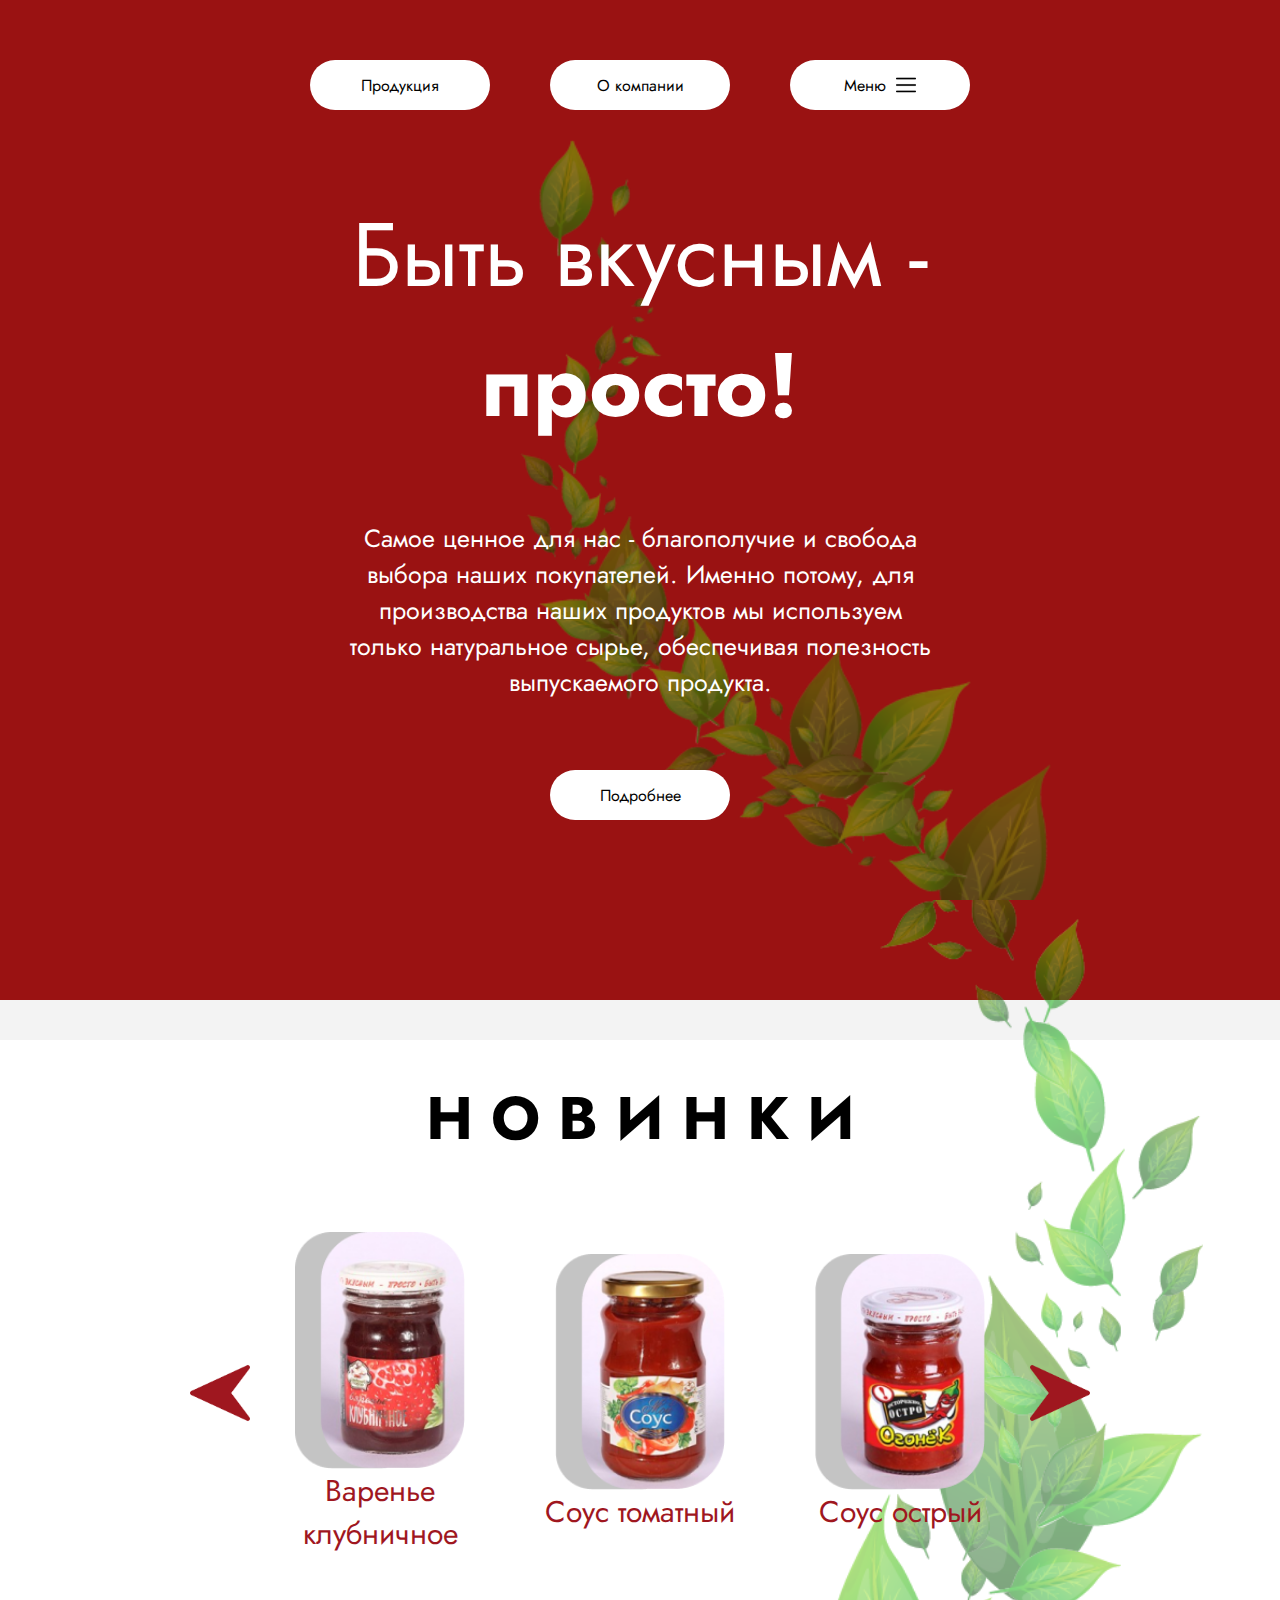
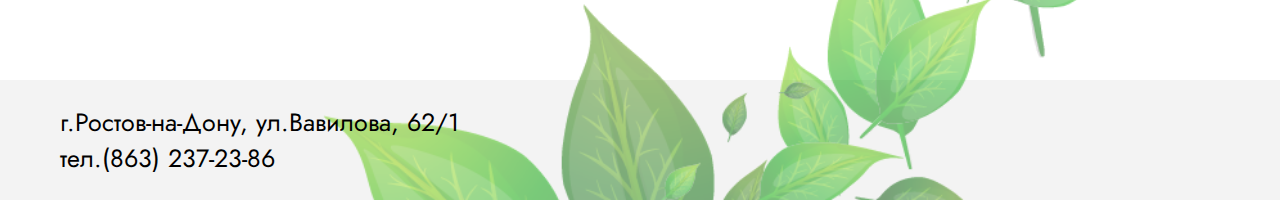
<file: index.html>
<!DOCTYPE html>
<html lang="en">
<head>
    <meta charset="UTF-8">
    <meta http-equiv="X-UA-Compatible" content="IE=edge">
    <meta name="viewport" content="width=device-width, initial-scale=1.0">
    <title>Кетчуп</title>
    <link rel="preconnect" href="https://fonts.gstatic.com">
    <link href="https://fonts.googleapis.com/css2?family=Jost&display=swap" rel="stylesheet"> 
    <link rel="stylesheet" href="css/repeat.css">
    <link rel="stylesheet" href="css/main.css">
</head>
<body>
    <div class="b_1">
        <div class="l"></div>
        <nav>
            <ul>
                <li>
                    <a href="souses.html">
                        <div class="btn">Продукция</div>
                    </a>
                </li>
                <li>
                    <a href="info.html">
                        <div class="btn">О компании</div>
                    </a>
                </li>
                <li>
                    <a href="">
                        <div class="btn">
                            Меню
                            <img src="images/menu.png" alt="">
                        </div>
                    </a>
                </li>
            </ul>
        </nav>
        <div class="block">
            <span>Быть вкусным - <br><b>просто!</b></span>
            <p>Самое ценное для нас - благополучие и свобода выбора наших покупателей. Именно потому, для производства наших продуктов мы используем только натуральное сырье, обеспечивая полезность выпускаемого продукта.</p>
            <a href="#down"><div class="btn btn-4">Подробнее</div></a>
        </div>
        <img src="images/5.png" alt="" class="list-1">
    </div>
    <div id='down' class="b_2">
        <div>
            <div class="red_line"></div>
            <div class="gray_line"></div>
        </div>
        <div class="news">
            <h1>Н О В И Н К И</h1>
            <div class="slider">
                <img src="images/arrow.png" class="a_l" alt="">
                <a href="sous1.html"><div class="s"><img src="images/2.png" alt=""><span>Варенье клубничное</span></div></a>
                <a href="sous2.html"><div class="s"><img src="images/3.png" alt=""><span>Соус томатный</span></div></a>
                <a href="sous3.html"><div class="s"><img src="images/4.png" alt=""><span>Соус острый</span></div></a>
                <img src="images/arrow.png" alt="">
            </div>
        </div>
        <div class="footer">
            <p>
                г.Ростов-на-Дону, ул.Вавилова, 62/1
                <br>   
                тел.(863) 237-23-86
            </p>
        </div>
        <img src="images/6.png" alt="" class="list-2">
    </div>
</body>
</html>
</file>
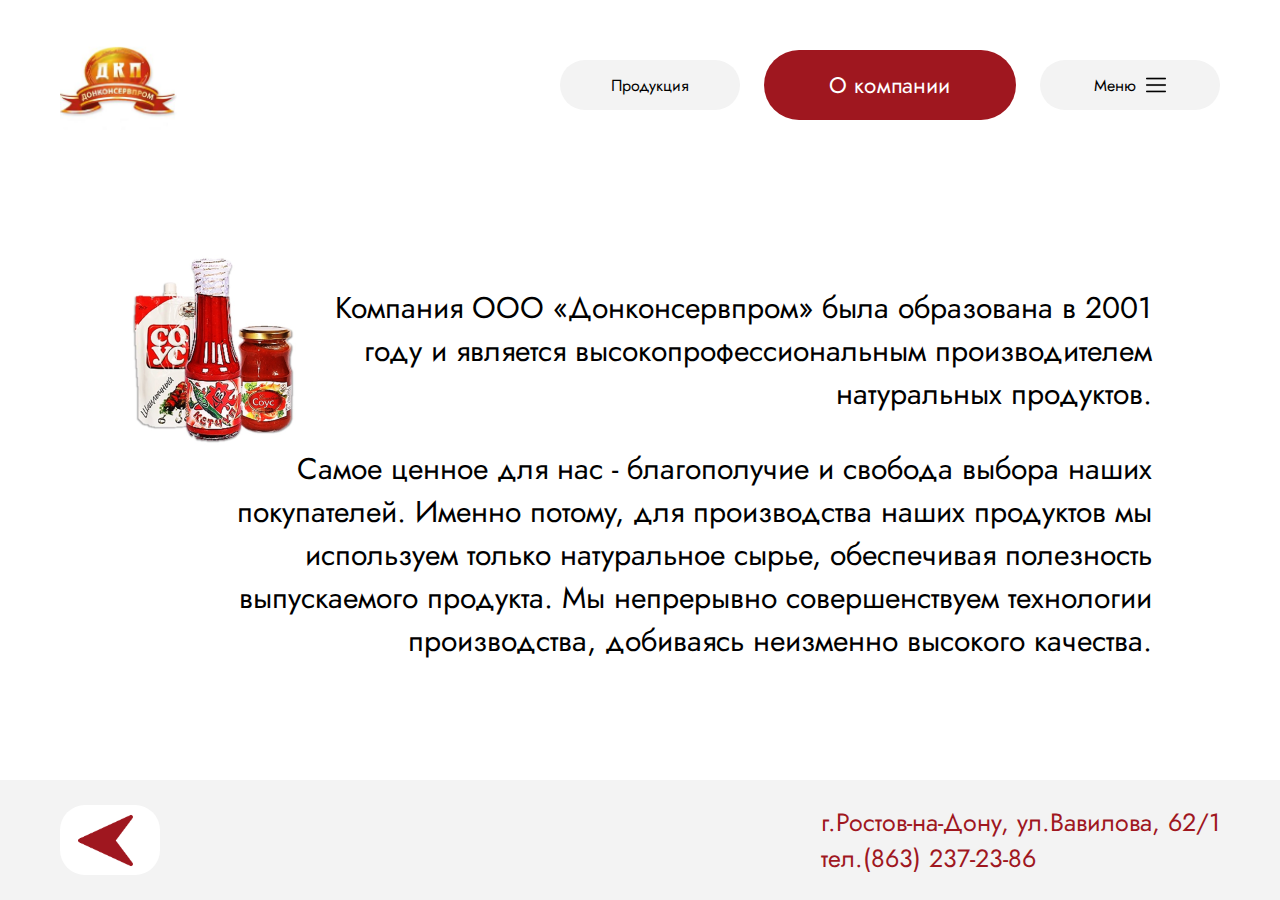
<file: info.html>
<!DOCTYPE html>
<html lang="en">
<head>
    <meta charset="UTF-8">
    <meta http-equiv="X-UA-Compatible" content="IE=edge">
    <meta name="viewport" content="width=device-width, initial-scale=1.0">
    <link rel="preconnect" href="https://fonts.gstatic.com">
    <link href="https://fonts.googleapis.com/css2?family=Jost&display=swap" rel="stylesheet"> 
    <link rel="stylesheet" href="css/repeat.css">
    <link rel="stylesheet" href="css/souses.css">
    <link rel="stylesheet" href="css/souses2.css">
    <link rel="stylesheet" href="css/info.css">
    <title>О компании</title>
</head>
<body>
    <header>
        <a href="index.html"><img src="images/7.png" alt=""></a>
        <nav>
            <ul>
                <li>
                    <a href="souses.html">
                        <div class="btn">Продукция</div>
                    </a>
                </li>
                <li>
                    <a href="info.html">
                        <div class="red btn">О компании</div>
                    </a>
                </li>
                <li>
                    <a href="">
                        <div class="btn">
                            Меню
                            <img src="images/menu.png" alt="">
                        </div>
                    </a>
                </li>
            </ul>
        </nav>
    </header>
    <div class="info">
        <div>
            <img src="images/18.png" alt="">
            <p>
                Компания ООО «Донконсервпром» была образована в 2001 году 
                и является высокопрофессиональным производителем 
                натуральных продуктов.
            </p>
        </div>
        <p>
            Самое ценное для нас - благополучие и свобода выбора наших покупателей. Именно потому, для производства наших продуктов мы используем только натуральное сырье, обеспечивая полезность выпускаемого продукта.
            Мы непрерывно совершенствуем технологии производства, добиваясь неизменно высокого качества.
        </p>
    </div>
    <div class="footer">
        <a href="index.html"><span class="white btn"><img src="images/arrow.png" alt=""></span></a>
        <p>
            г.Ростов-на-Дону, ул.Вавилова, 62/1
            <br>   
            тел.(863) 237-23-86
        </p>
    </div>
</body>
</html>
</file>
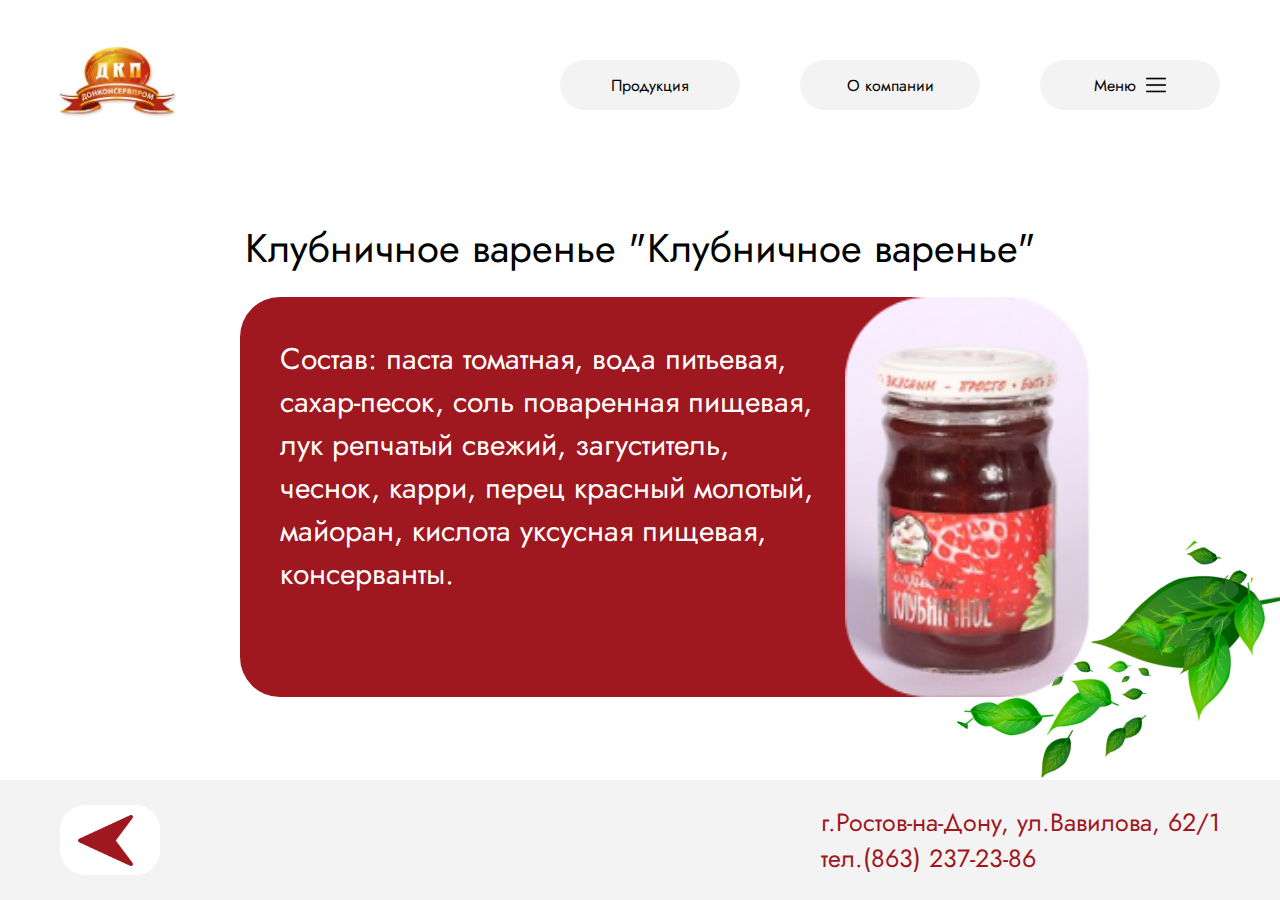
<file: sous1.html>
<!DOCTYPE html>
<html lang="en">
<head>
    <meta charset="UTF-8">
    <meta http-equiv="X-UA-Compatible" content="IE=edge">
    <meta name="viewport" content="width=device-width, initial-scale=1.0">
    <link rel="preconnect" href="https://fonts.gstatic.com">
    <link href="https://fonts.googleapis.com/css2?family=Jost&display=swap" rel="stylesheet"> 
    <link rel="stylesheet" href="css/repeat.css">
    <link rel="stylesheet" href="css/souses.css">
    <title>Варенье клубничное</title>
</head>
<body>
    <header>
        <a href="index.html"><img src="images/7.png" alt=""></a>
        <nav>
            <ul>
                <li>
                    <a href="souses.html">
                        <div class="btn">Продукция</div>
                    </a>
                </li>
                <li>
                    <a href="info.html">
                        <div class="btn">О компании</div>
                    </a>
                </li>
                <li>
                    <a href="">
                        <div class="btn">
                            Меню
                            <img src="images/menu.png" alt="">
                        </div>
                    </a>
                </li>
            </ul>
        </nav>
    </header>
    <main>
        <p>Клубничное варенье "Клубничное варенье"</p>
        <div>
            <p>Состав: паста томатная, вода питьевая, сахар-песок, соль поваренная пищевая, лук репчатый свежий, загуститель, чеснок, карри, перец красный молотый, майоран, кислота уксусная пищевая, консерванты.</p>
            <img src="images/10.png" alt="">
        </div>
    </main>
    <img class='list' src="images/11.png" alt="">
    <div class="footer">
        <a href="index.html"><span class="white btn"><img src="images/arrow.png" alt=""></span></a>
        <p>
            г.Ростов-на-Дону, ул.Вавилова, 62/1
            <br>   
            тел.(863) 237-23-86
        </p>
    </div>
</body>
</html>
</file>
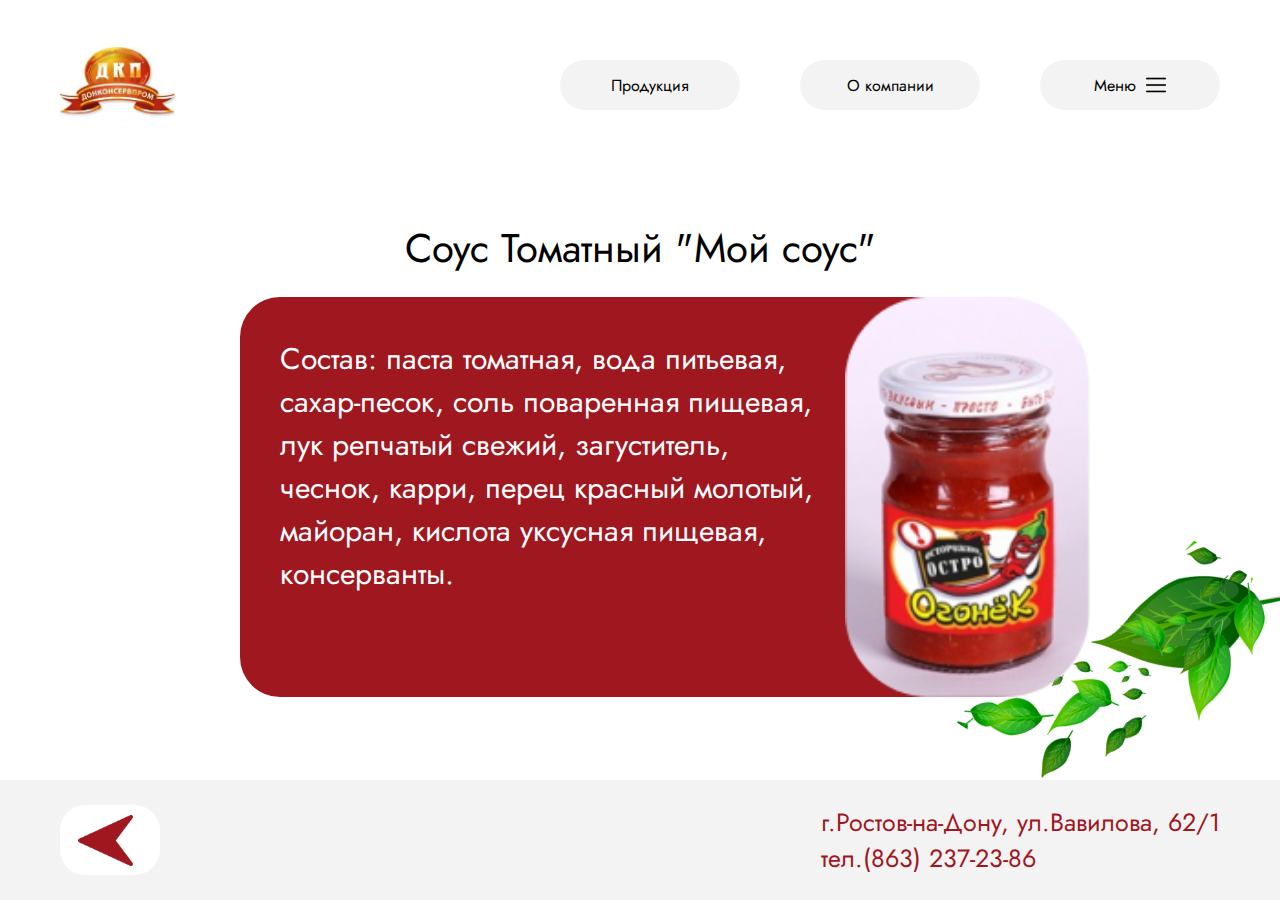
<file: sous2.html>
<!DOCTYPE html>
<html lang="en">
<head>
    <meta charset="UTF-8">
    <meta http-equiv="X-UA-Compatible" content="IE=edge">
    <meta name="viewport" content="width=device-width, initial-scale=1.0">
    <link rel="preconnect" href="https://fonts.gstatic.com">
    <link href="https://fonts.googleapis.com/css2?family=Jost&display=swap" rel="stylesheet"> 
    <link rel="stylesheet" href="css/repeat.css">
    <link rel="stylesheet" href="css/souses.css">
    <title>Варенье клубничное</title>
</head>
<body>
    <header>
        <a href="index.html"><img src="images/7.png" alt=""></a>
        <nav>
            <ul>
                <li>
                    <a href="souses.html">
                        <div class="btn">Продукция</div>
                    </a>
                </li>
                <li>
                    <a href="info.html">
                        <div class="btn">О компании</div>
                    </a>
                </li>
                <li>
                    <a href="">
                        <div class="btn">
                            Меню
                            <img src="images/menu.png" alt="">
                        </div>
                    </a>
                </li>
            </ul>
        </nav>
    </header>
    <main>
        <p>Соус Томатный "Мой соус"</p>
        <div>
            <p>Состав: паста томатная, вода питьевая, сахар-песок, соль поваренная пищевая, лук репчатый свежий, загуститель, чеснок, карри, перец красный молотый, майоран, кислота уксусная пищевая, консерванты.</p>
            <img src="images/8.png" alt="">
        </div>
    </main>
    <img class='list' src="images/11.png" alt="">
    <div class="footer">
        <a href="index.html"><span class="white btn"><img src="images/arrow.png" alt=""></span></a>
        <p>
            г.Ростов-на-Дону, ул.Вавилова, 62/1
            <br>   
            тел.(863) 237-23-86
        </p>
    </div>
</body>
</html>
</file>
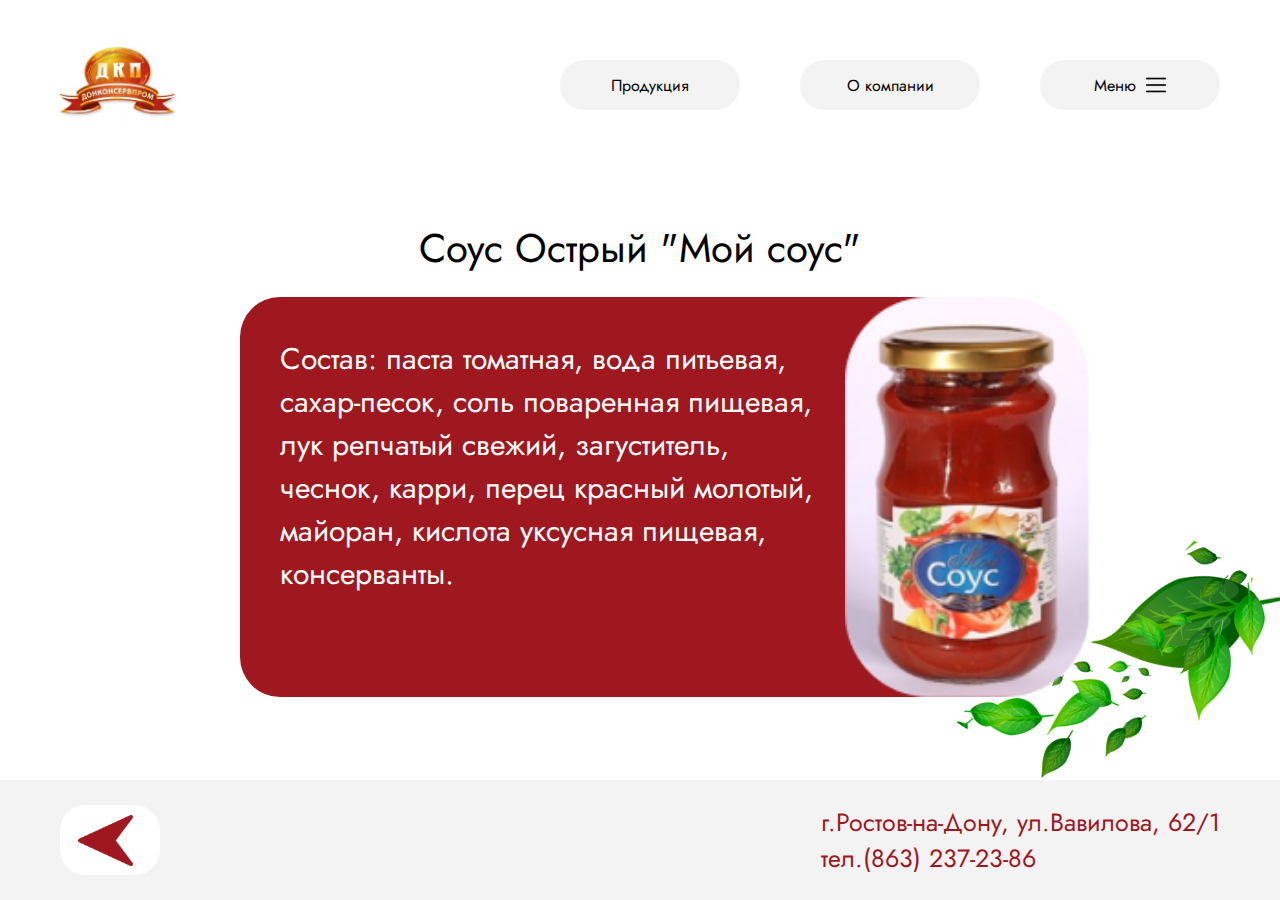
<file: sous3.html>
<!DOCTYPE html>
<html lang="en">
<head>
    <meta charset="UTF-8">
    <meta http-equiv="X-UA-Compatible" content="IE=edge">
    <meta name="viewport" content="width=device-width, initial-scale=1.0">
    <link rel="preconnect" href="https://fonts.gstatic.com">
    <link href="https://fonts.googleapis.com/css2?family=Jost&display=swap" rel="stylesheet"> 
    <link rel="stylesheet" href="css/repeat.css">
    <link rel="stylesheet" href="css/souses.css">
    <title>Варенье клубничное</title>
</head>
<body>
    <header>
        <a href="index.html"><img src="images/7.png" alt=""></a>
        <nav>
            <ul>
                <li>
                    <a href="souses.html">
                        <div class="btn">Продукция</div>
                    </a>
                </li>
                <li>
                    <a href="info.html">
                        <div class="btn">О компании</div>
                    </a>
                </li>
                <li>
                    <a href="">
                        <div class="btn">
                            Меню
                            <img src="images/menu.png" alt="">
                        </div>
                    </a>
                </li>
            </ul>
        </nav>
    </header>
    <main>
        <p>Соус Острый "Мой соус"</p>
        <div>
            <p>Состав: паста томатная, вода питьевая, сахар-песок, соль поваренная пищевая, лук репчатый свежий, загуститель, чеснок, карри, перец красный молотый, майоран, кислота уксусная пищевая, консерванты.</p>
            <img src="images/9.png" alt="">
        </div>
    </main>
    <img class='list' src="images/11.png" alt="">
    <div class="footer">
        <a href="index.html"><span class="white btn"><img src="images/arrow.png" alt=""></span></a>
        <p>
            г.Ростов-на-Дону, ул.Вавилова, 62/1
            <br>   
            тел.(863) 237-23-86
        </p>
    </div>
</body>
</html>
</file>
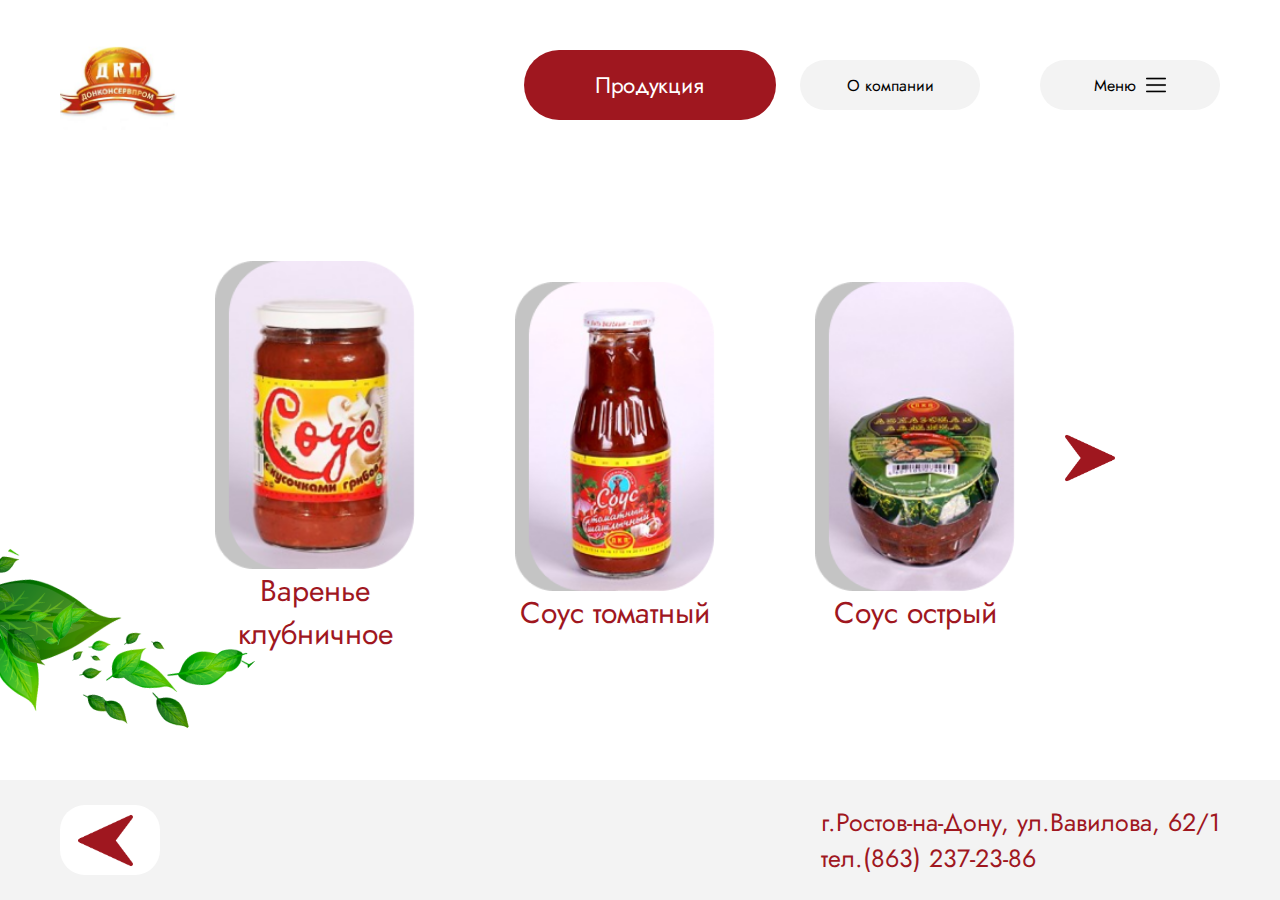
<file: souses.html>
<!DOCTYPE html>
<html lang="en">
<head>
    <meta charset="UTF-8">
    <meta http-equiv="X-UA-Compatible" content="IE=edge">
    <meta name="viewport" content="width=device-width, initial-scale=1.0">
    <link rel="preconnect" href="https://fonts.gstatic.com">
    <link href="https://fonts.googleapis.com/css2?family=Jost&display=swap" rel="stylesheet"> 
    <link rel="stylesheet" href="css/repeat.css">
    <link rel="stylesheet" href="css/souses.css">
    <link rel="stylesheet" href="css/souses2.css">
    <title>Продукция</title>
</head>
<body>
    <header>
        <a href="index.html"><img src="images/7.png" alt=""></a>
        <nav>
            <ul>
                <li>
                    <a href="souses.html">
                        <div class="red btn">Продукция</div>
                    </a>
                </li>
                <li>
                    <a href="info.html">
                        <div class="btn">О компании</div>
                    </a>
                </li>
                <li>
                    <a href="">
                        <div class="btn">
                            Меню
                            <img src="images/menu.png" alt="">
                        </div>
                    </a>
                </li>
            </ul>
        </nav>
    </header>
    <div class="slider">
        <a href=""><div class="s"><img src="images/12.png" alt=""><span>Варенье клубничное</span></div></a>
        <a href=""><div class="s"><img src="images/13.png" alt=""><span>Соус томатный</span></div></a>
        <a href=""><div class="s"><img src="images/14.png" alt=""><span>Соус острый</span></div></a>
        <a href=""><div class="s"><img src="images/15.png" alt=""><span>Соус острый</span></div></a>
        <a href=""><div class="s"><img src="images/16.png" alt=""><span>Соус острый</span></div></a>
        <img src="images/arrow.png" alt="">
    </div>
    <img class='list' src="images/17.png" alt="">
    <div class="footer">
        <a href="index.html"><span class="white btn"><img src="images/arrow.png" alt=""></span></a>
        <p>
            г.Ростов-на-Дону, ул.Вавилова, 62/1
            <br>   
            тел.(863) 237-23-86
        </p>
    </div>
</body>
</html>
</file>
<file: css/repeat.css>
* {
    margin: 0;
    padding: 0;
    font-family: 'Jost', sans-serif;
}

a {
    text-decoration: none;
    color: #000;
}

ul {
    list-style-type: none;
}
.btn {
    height: 50px;
    width: 180px;
    background: #fff;
    border-radius: 25px;
    display: flex;
    justify-content: center;
    align-items: center;
}

.btn img {
    height: 20px;
    margin-left: 10px;
}

.btn:hover {
    background: rgb(255, 251, 188);
}

.footer {
    height: 120px;
    width: 100%;
    background: #F3F3F3;
    display: flex;
    align-items: center;
}

.footer p {
    font-size: 25px;
    margin-left: 60px;
    z-index: 20;
}
</file>
<file: css/main.css>
body {
    position: relative;
    background: #9A1212;
}

.b_1 {
    position: relative;
    height: 100vh;
    display: flex;
    align-items: flex-end;
    flex-direction: column;

}

.l {
    position: absolute;
    min-height: 700px;
    min-width: 1200px;
    /* width: 70%; */
    /* width: auto; */
    background: url("../images/1.png");
    background-size: cover;
    background-position: center;
    left: 7%;
    top: 10%;
    z-index: 0;
}

nav { 
    justify-self: end;
    margin-top: 60px;
    margin-right: 120px;
    z-index: 100;
}

nav ul {
    display: flex;
    list-style-type: none;
}

nav li {
    margin: 0 30px;
}

nav li:last-child {
    margin-right: 0px;
}

nav li:first-child {
    margin-left: 0px;
    background-size: cover;
}



.b_1 span {
    display: block;
    color: white;
    font-size: 90px;
    text-align: right;
}

.b_1 p {
    color: white;
    width: 600px;
    font-size: 25px;
    text-align: right;
}

.block {
    display: flex;
    flex-direction: column;
    justify-content: space-between;
    align-items: flex-end;
    margin-right: 120px;
    height: 70vh;
    margin-top: 80px;
    z-index: 100;
}

.b_2 {
    position: relative;
    height: 100vh;
    background: #fff;
    display: flex;
    flex-direction: column;
    justify-content: space-between;
}

.red_line {
    content:"";
    height: 100px;
    width: 100%;
    background: #9A1212;
}

.gray_line {
    content: "";
    height: 40px;
    width: 100%;
    background: #F3F3F3;
}

.news {
    display: flex;
    flex-direction: column;
    margin-top: -60px;
    margin-left: 60px;
    z-index: 20;
}

.news h1{
    font-size: 80px;
    margin-left: 250px;
    margin-bottom: 40px;
}

.slider > img {
    height: 80px;
}

.slider {
    display: flex;
    align-items: center;

}

.a_l {
    transform: scale(-1, 1);
}

.s {
    margin: 0 50px;
    display: flex;
    flex-direction: column;
    align-items: center;
}

.s img {
    /* height: 300px; */
    width: 230px;
}

.s span {
    color: #9F171F;
    font-size: 40px;
    width: 200px;
    text-align: center;
}

.list-1 {
    height: 90vh;
    position: absolute;
    bottom: 0;
    right: 16vw;
}

.list-2 {
    height: 100vh;
    position: absolute;
    bottom: 0;
    right: 6vw;
}

@media screen and (max-width: 1550px) {
    .l {
        min-height: 600px;
        min-width: 1000px;
    }

    .s img {
        width: 200px;
    }
}

@media screen and (max-width: 1400px) {
    .l {
        min-height: 500px;
        min-width: 900px;
    }
}

@media screen and (max-width: 1300px) {
    .l {
        display: none;
    }

    .b_1 {
        align-items: center;
    }

    .block {
        margin-right: 0;
        align-items: center;
    }

    .block span, .block p{
        text-align: center;
    }

    nav {
        margin-right: 0;
        margin-left: 0;
    }

    .list-1, .list-2{
        opacity: .5;
    }

    .news h1 {
        margin-left: 0;
        font-size: 60px;
    }

    .s {
        margin: 30px;
    }

    .s img {
        width: 170px;
    }
    .news {
        margin-left: 0;
        align-items: center;
    }
    .s span {
        font-size: 30px;
    }

    .slider > img {
        height: 60px;
    }
}

@media screen and (max-width: 1000px) {
    .news a:nth-child(3) {
        display: none;
    }
}

@media screen and (max-width: 700px) {
    .block span {
        font-size: 70px;
    }

    .block p {
        width: 500px;
        font-size: 20px;
    }

    .btn {
        width: 150px;
        height: 40px;
    }
    
    .b_1 ul li {
        margin: 20px;
    }
    
    .block {
        margin-top: 20px;
    }

    .s {
        margin: 10px;
    }

    .news a:nth-child(2) {
        display: none;
    }

    .news h1 {
        font-size: 45px;
    }
}

@media screen and (max-width: 550px) {
    nav {
        margin-top: 30px;
    }
    .b_1 ul li {
        margin: 5px;
    }
    .btn {
        height: 30px;
        width: 105px;
    }
    .block span {
        font-size: 50px;
    }

    .block p {
        width: 300px;
        font-size: 20px;
    }
}
</file>
<file: css/souses.css>
body {
    height: 100vh;
    display: flex;
    flex-direction: column;
    justify-content: space-between;
    align-items: center;
}

.btn {
    background: #F3F3F3;
}

header {
    width: 100%;
    display: flex;
    justify-content: space-between;
    margin-top: 60px;
}

header > a > img {
    height: 90px;
    margin-top: -20px;
    margin-left: 60px;
}

header ul {
    display: flex;
    margin-right: 60px;
}

header li {
    margin: 0 30px;
}

header li:last-child {
    margin-right: 0;
}

main {
    display: flex;
    flex-direction: column;
    align-items: center;
    z-index: 100;
}

main > p {
    font-size: 40px;
    margin-bottom: 20px;
}

main div {
    position: relative;
    height: 400px;
    width: 800px;
    background: #9F171F;
    border-radius: 40px;
}

main img {
    position: absolute;
    height: 400px;
    top: 0;
    right: -50px;
}

main div p {
    width: 550px;
    color: #fff;
    font-size: 30px;
    padding-top: 40px;
    margin-left: 40px;
}

.footer {
    justify-content: space-between;
}

.footer a {
    margin-left: 60px;
}

.footer p {
    margin-right: 60px;
    color: #9F171F;
    z-index: 100;
}

.white{
    background: white;
    width: 100px;
    height: 70px;
    z-index: 100;
}

.footer img {
    height: 55px;
    transform: scale(-1, 1);
    margin-left: -10px;
}

.list {
    position: absolute;
    right: 0;
    bottom: 100px;
    z-index: 10;
}

@media screen and (max-width: 900px) {

    li {
        margin: 0 15px;
    }

    li:last-child {
        margin-right: 0;
    }

    .btn:not(.white){
        height: 40px;
        width: 130px;
    }

    main > p {
        font-size: 30px;
    }

    main div {
        height: 350px;
        width: 600px;
        border-radius: 40px;
    }
    
    main img {
        height: 350px;
    }
    
    main div p {
        width: 400px;
        font-size: 25px;
    }
}

@media screen and (max-width: 750px){
    header {
        margin-top: 10px;
        flex-direction: column;
        align-items: center;
    }

    header > img {
        width: 119px;
        margin: 0;
    }
    nav ul {
        margin: 0;
    }

    .btn {
        margin: 0
    }

    header li {
        margin: 0 10px;
    }

    li:first-child {
        margin-left: 0;
    }

    main > p {
        font-size: 22px;
    }

    main div {
        height: 350px;
        width: 400px;
        border-radius: 40px;
    }
    
    main img {
        height: 350px;
    }
    
    main div p {
        padding-top: 20px;
        margin-left: 20px;
        width: 200px;
        font-size: 19px;
    }
}

@media screen and (max-width: 500px){
    .btn:not(.white){
        height: 30px;
        width: 100px;
    }

    main > p {
        font-size: 15px;
    }

    main div {
        height: 200px;
        width: 250px;
        border-radius: 40px;
    }
    
    main img {
        height: 200px;
    }
    
    main div p {
        padding-top: 5px;
        margin-left: 20px;
        width: 125px;
        font-size: 12px;
    }

    .footer > p {
        font-size: 15px;
        margin-right: 30px;
        margin-left: 30px;
    }
}
</file>
<file: css/souses2.css>
body {
    background: white;
}

.slider {
    display: flex;
    align-items: center;
    z-index: 200;
}

.slider > img {
    height: 70px;
}

.s {
    margin: 0 50px;
    display: flex;
    flex-direction: column;
    align-items: center;
}

.s img {
    /* height: 300px; */
    width: 230px;
}

.s span {
    color: #9F171F;
    font-size: 40px;
    width: 200px;
    text-align: center;
}

.red {
    background: #9F171F;
    color: white;
    transform: scale(1.4);
}

.red:hover {
    background: #9F171F;
}

.list {
    left: 0;
}

@media screen and (max-width: 1750px)  {
    .slider a:nth-child(5) {
        display: none;
    }
}

@media screen and (max-width: 1400px)  {
    .slider a:nth-child(4) {
        display: none;
    }

    .s img{
        width: 200px;
    }

    .s span {
        font-size: 30px;
    }

    .slider > img {
        height: 50px;
    }
}

@media screen and (max-width: 1100px)  {
    .slider a:nth-child(3) {
        display: none;
    }

}

@media screen and (max-width: 750px)  {
    .slider a:nth-child(2) {
        display: none;
    }

    .s {
        margin-right: 25px;
    }

    .s img{
        width: 170px;
    }

    .s span {
        font-size: 25px;
    }

    .slider > img {
        height: 40px;
    }
    .red {
        transform: scale(1.2);
    }
    .list {
        opacity: .5;
    }
}
</file>
<file: css/info.css>
.info div {
    display: flex;
    align-items: center;
}

.info {
    width: 80vw;
    font-size: 30px;
    text-align: right;
}

.footer {
    justify-content: space-between;
}

@media screen and (max-width: 1000px) {
    .info {
        font-size: 22px;
    }
}

@media screen and (max-width: 700px) {
    .info {
        font-size: 18px;
    }

    .info img{
        height: 100px;
    }
}

@media screen and (max-width: 400px) {
    .info {
        font-size: 15px;
    }

    .info img{
        height: 100px;
    }
}
</file>
